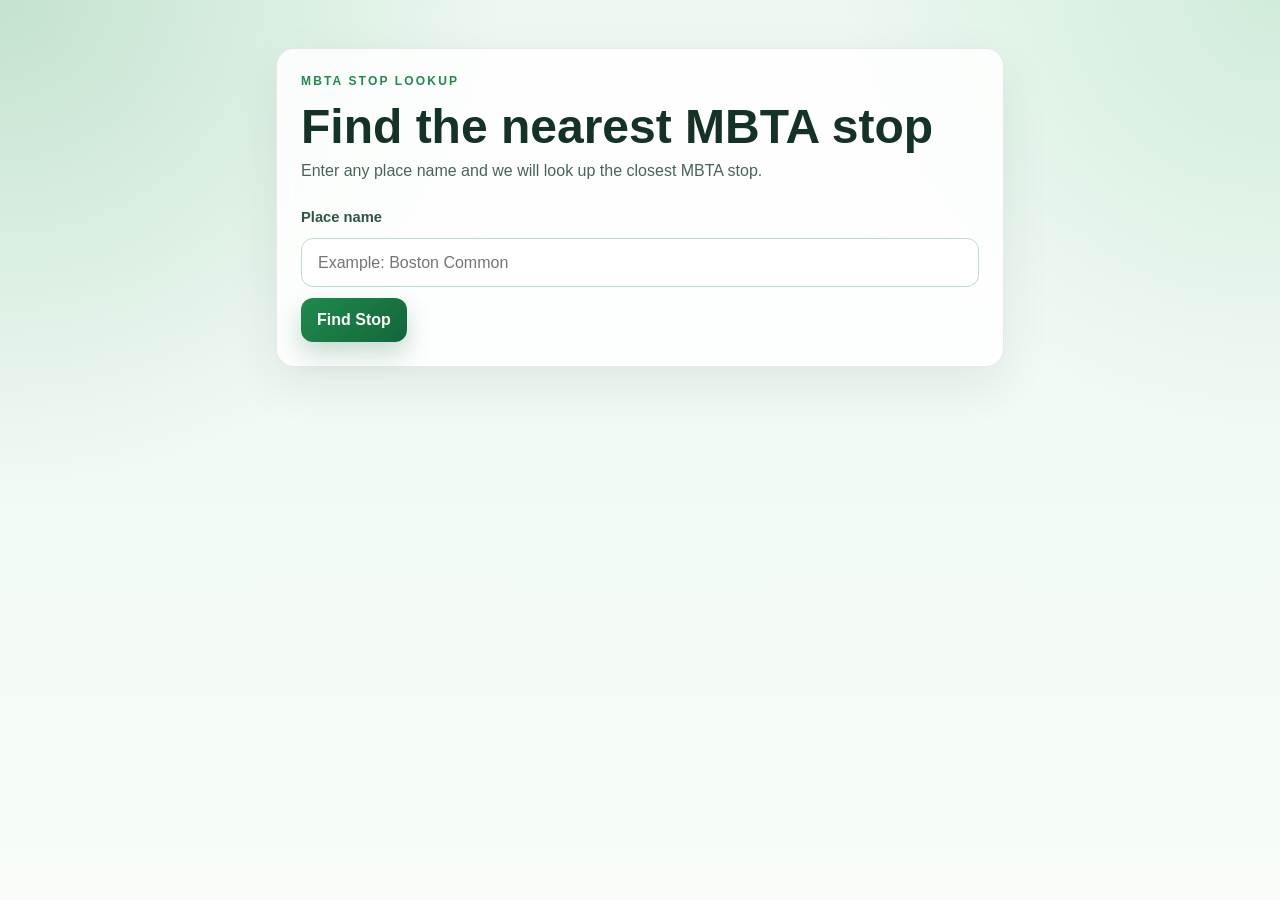
<file: helloflask/templates/index.html>
<!DOCTYPE html>
<html lang="en">
<head>
    <meta charset="UTF-8">
    <meta name="viewport" content="width=device-width, initial-scale=1.0">
    <title>Find Nearest MBTA Stop</title>
    <link rel="stylesheet" href="../static/styles.css">
</head>
<body>
    <main class="shell">
        <section class="hero card">
            <p class="subtitle">MBTA stop lookup</p>
            <h1>Find the nearest MBTA stop</h1>
            <p class="muted">Enter any place name and we will look up the closest MBTA stop.</p>

            <form action="results.html" method="get" class="search-form">
                <label for="place_name">Place name</label>
                <input type="text" id="place_name" name="place_name" placeholder="Example: Boston Common" required>
                <button type="submit">Find Stop</button>
            </form>
        </section>
    </main>
</body>
</html>
</file>
<file: helloflask/static/styles.css>
* {
    box-sizing: border-box;
}

:root {
    --ink: #143226;
    --text-muted: #4a6358;
    --accent: #1f8a4c;
    --accent-strong: #13663a;
    --accent-soft: rgba(31, 138, 76, 0.2);
    --line: #bddacb;
    --line-soft: #d4e8dd;
    --panel: #f3fbf6;
}

body {
    margin: 0;
    min-height: 100vh;
    font-family: "Segoe UI", Tahoma, Geneva, Verdana, sans-serif;
    line-height: 1.4;
    color: var(--ink);
    background:
        radial-gradient(circle at top left, rgba(31, 138, 76, 0.2), transparent 32%),
        radial-gradient(circle at top right, rgba(86, 179, 125, 0.18), transparent 28%),
        linear-gradient(180deg, #ecf8f0 0%, #f7fcf9 100%);
}

.shell {
    max-width: 760px;
    margin: 0 auto;
    padding: 3rem 1rem;
}

.card {
    border: 1px solid rgba(20, 50, 38, 0.1);
    border-radius: 18px;
    padding: 1.5rem;
    background: rgba(255, 255, 255, 0.86);
    box-shadow: 0 18px 50px rgba(20, 50, 38, 0.08);
    backdrop-filter: blur(10px);
}

.hero h1,
.result-card h1 {
    margin: 0 0 0.5rem;
    font-size: clamp(2rem, 4vw, 3rem);
    line-height: 1.05;
}

.subtitle {
    margin: 0 0 0.75rem;
    text-transform: uppercase;
    letter-spacing: 0.18em;
    font-size: 0.75rem;
    font-weight: 700;
    color: var(--accent);
}

.muted {
    color: var(--text-muted);
    margin-top: 0;
    margin-bottom: 1.5rem;
}

.search-form {
    display: grid;
    gap: 0.7rem;
}

.search-form label,
.label {
    font-size: 0.92rem;
    font-weight: 700;
    color: #2f5444;
}

input[type="text"] {
    width: 100%;
    padding: 0.9rem 1rem;
    border: 1px solid var(--line);
    border-radius: 12px;
    font-size: 1rem;
    background: #fff;
    color: var(--ink);
}

input[type="text"]:focus {
    outline: 3px solid var(--accent-soft);
    border-color: var(--accent);
}

button,
.back-link {
    display: inline-flex;
    align-items: center;
    justify-content: center;
    width: fit-content;
    min-height: 44px;
    padding: 0.8rem 1rem;
    border-radius: 12px;
    font-size: 1rem;
    font-weight: 700;
    text-decoration: none;
    transition: transform 0.15s ease, box-shadow 0.15s ease;
}

button {
    border: 0;
    cursor: pointer;
    color: #fff;
    background: linear-gradient(135deg, var(--accent), var(--accent-strong));
    box-shadow: 0 12px 26px rgba(19, 102, 58, 0.24);
}

button:hover,
.back-link:hover {
    transform: translateY(-1px);
}

.notice,
.result-grid {
    margin-top: 1rem;
}

.notice {
    border-radius: 12px;
    padding: 1rem;
    border: 1px solid transparent;
}

.error {
    border-color: #e7a5a5;
    background: #fff1f1;
    color: #8b1c1c;
}

.result-grid {
    display: grid;
    gap: 1rem;
    grid-template-columns: repeat(auto-fit, minmax(220px, 1fr));
}

.value {
    margin-top: 0.25rem;
    padding: 1rem;
    border-radius: 12px;
    background: var(--panel);
    border: 1px solid var(--line-soft);
    font-size: 1.1rem;
    font-weight: 700;
}

.back-link {
    margin-top: 1.5rem;
    color: var(--accent-strong);
    border: 1px solid var(--line);
    background: #fff;
}

.map-panel {
    margin-top: 1rem;
}

#map {
    margin-top: 0.5rem;
    width: 100%;
    min-height: 320px;
    border-radius: 12px;
    border: 1px solid var(--line-soft);
    overflow: hidden;
}
</file>
